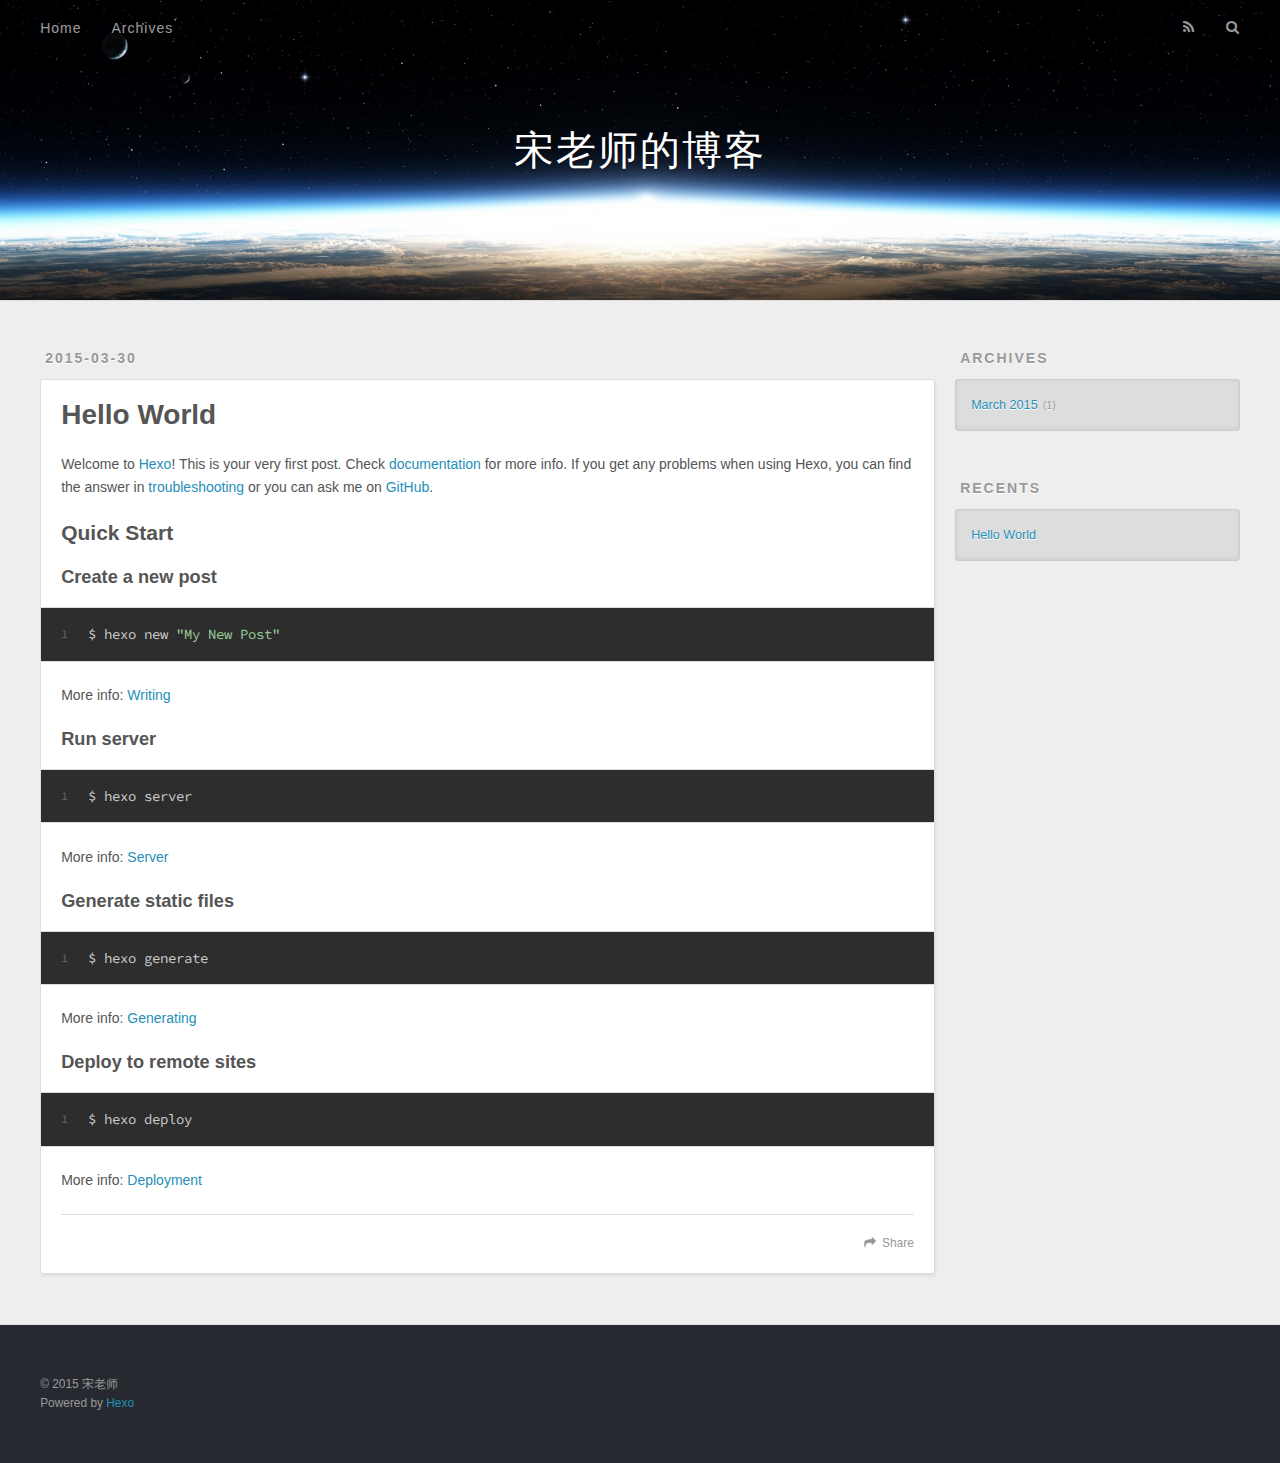
<file: index.html>
<!DOCTYPE html>
<html>
<head>
  <meta charset="utf-8">
  
  <title>宋老师的博客</title>
  <meta name="viewport" content="width=device-width, initial-scale=1, maximum-scale=1">
  <meta name="description">
<meta property="og:type" content="website">
<meta property="og:title" content="宋老师的博客">
<meta property="og:url" content="http://blog.shangtech.net/index.html">
<meta property="og:site_name" content="宋老师的博客">
<meta property="og:description">
<meta name="twitter:card" content="summary">
<meta name="twitter:title" content="宋老师的博客">
<meta name="twitter:description">
  
    <link rel="alternative" href="/atom.xml" title="宋老师的博客" type="application/atom+xml">
  
  
    <link rel="icon" href="/favicon.png">
  
  <link href="//fonts.googleapis.com/css?family=Source+Code+Pro" rel="stylesheet" type="text/css">
  <link rel="stylesheet" href="/css/style.css" type="text/css">
  

</head>
<body>
  <div id="container">
    <div id="wrap">
      <header id="header">
  <div id="banner"></div>
  <div id="header-outer" class="outer">
    <div id="header-title" class="inner">
      <h1 id="logo-wrap">
        <a href="/" id="logo">宋老师的博客</a>
      </h1>
      
    </div>
    <div id="header-inner" class="inner">
      <nav id="main-nav">
        <a id="main-nav-toggle" class="nav-icon"></a>
        
          <a class="main-nav-link" href="/">Home</a>
        
          <a class="main-nav-link" href="/archives">Archives</a>
        
      </nav>
      <nav id="sub-nav">
        
          <a id="nav-rss-link" class="nav-icon" href="/atom.xml" title="RSS Feed"></a>
        
        <a id="nav-search-btn" class="nav-icon" title="Search"></a>
      </nav>
      <div id="search-form-wrap">
        <form action="//google.com/search" method="get" accept-charset="UTF-8" class="search-form"><input type="search" name="q" results="0" class="search-form-input" placeholder="Search"><button type="submit" class="search-form-submit">&#xF002;</button><input type="hidden" name="q" value="site:http://blog.shangtech.net"></form>
      </div>
    </div>
  </div>
</header>
      <div class="outer">
        <section id="main">
  
    <article id="post-hello-world" class="article article-type-post" itemscope itemprop="blogPost">
  <div class="article-meta">
    <a href="/2015/03/30/hello-world/" class="article-date">
  <time datetime="2015-03-30T13:08:47.261Z" itemprop="datePublished">2015-03-30</time>
</a>
    
  </div>
  <div class="article-inner">
    
    
      <header class="article-header">
        
  
    <h1 itemprop="name">
      <a class="article-title" href="/2015/03/30/hello-world/">Hello World</a>
    </h1>
  

      </header>
    
    <div class="article-entry" itemprop="articleBody">
      
        <p>Welcome to <a href="http://hexo.io/" target="_blank" rel="external">Hexo</a>! This is your very first post. Check <a href="http://hexo.io/docs/" target="_blank" rel="external">documentation</a> for more info. If you get any problems when using Hexo, you can find the answer in <a href="http://hexo.io/docs/troubleshooting.html" target="_blank" rel="external">troubleshooting</a> or you can ask me on <a href="https://github.com/hexojs/hexo/issues" target="_blank" rel="external">GitHub</a>.</p>
<h2 id="Quick_Start">Quick Start</h2><h3 id="Create_a_new_post">Create a new post</h3><figure class="highlight bash"><table><tr><td class="gutter"><pre><span class="line">1</span><br></pre></td><td class="code"><pre><span class="line">$ hexo new <span class="string">"My New Post"</span></span><br></pre></td></tr></table></figure>
<p>More info: <a href="http://hexo.io/docs/writing.html" target="_blank" rel="external">Writing</a></p>
<h3 id="Run_server">Run server</h3><figure class="highlight bash"><table><tr><td class="gutter"><pre><span class="line">1</span><br></pre></td><td class="code"><pre><span class="line">$ hexo server</span><br></pre></td></tr></table></figure>
<p>More info: <a href="http://hexo.io/docs/server.html" target="_blank" rel="external">Server</a></p>
<h3 id="Generate_static_files">Generate static files</h3><figure class="highlight bash"><table><tr><td class="gutter"><pre><span class="line">1</span><br></pre></td><td class="code"><pre><span class="line">$ hexo generate</span><br></pre></td></tr></table></figure>
<p>More info: <a href="http://hexo.io/docs/generating.html" target="_blank" rel="external">Generating</a></p>
<h3 id="Deploy_to_remote_sites">Deploy to remote sites</h3><figure class="highlight bash"><table><tr><td class="gutter"><pre><span class="line">1</span><br></pre></td><td class="code"><pre><span class="line">$ hexo deploy</span><br></pre></td></tr></table></figure>
<p>More info: <a href="http://hexo.io/docs/deployment.html" target="_blank" rel="external">Deployment</a></p>

      
    </div>
    <footer class="article-footer">
      <a data-url="http://blog.shangtech.net/2015/03/30/hello-world/" data-id="ci7vy7zzo0000ckwni5xo7jeg" class="article-share-link">Share</a>
      
      
    </footer>
  </div>
  
</article>


  
  
</section>
        
          <aside id="sidebar">
  
    
  
    
  
    
  
    
  <div class="widget-wrap">
    <h3 class="widget-title">Archives</h3>
    <div class="widget">
      <ul class="archive-list"><li class="archive-list-item"><a class="archive-list-link" href="/archives/2015/03/">March 2015</a><span class="archive-list-count">1</span></li></ul>
    </div>
  </div>

  
    
  <div class="widget-wrap">
    <h3 class="widget-title">Recents</h3>
    <div class="widget">
      <ul>
        
          <li>
            <a href="/2015/03/30/hello-world/">Hello World</a>
          </li>
        
      </ul>
    </div>
  </div>

  
</aside>
        
      </div>
      <footer id="footer">
  
  <div class="outer">
    <div id="footer-info" class="inner">
      &copy; 2015 宋老师<br>
      Powered by <a href="http://hexo.io/" target="_blank">Hexo</a>
    </div>
  </div>
</footer>
    </div>
    <nav id="mobile-nav">
  
    <a href="/" class="mobile-nav-link">Home</a>
  
    <a href="/archives" class="mobile-nav-link">Archives</a>
  
</nav>
    

<script src="//ajax.googleapis.com/ajax/libs/jquery/2.0.3/jquery.min.js"></script>


  <link rel="stylesheet" href="/fancybox/jquery.fancybox.css" type="text/css">
  <script src="/fancybox/jquery.fancybox.pack.js" type="text/javascript"></script>


<script src="/js/script.js" type="text/javascript"></script>

  </div>
</body>
</html>
</file>
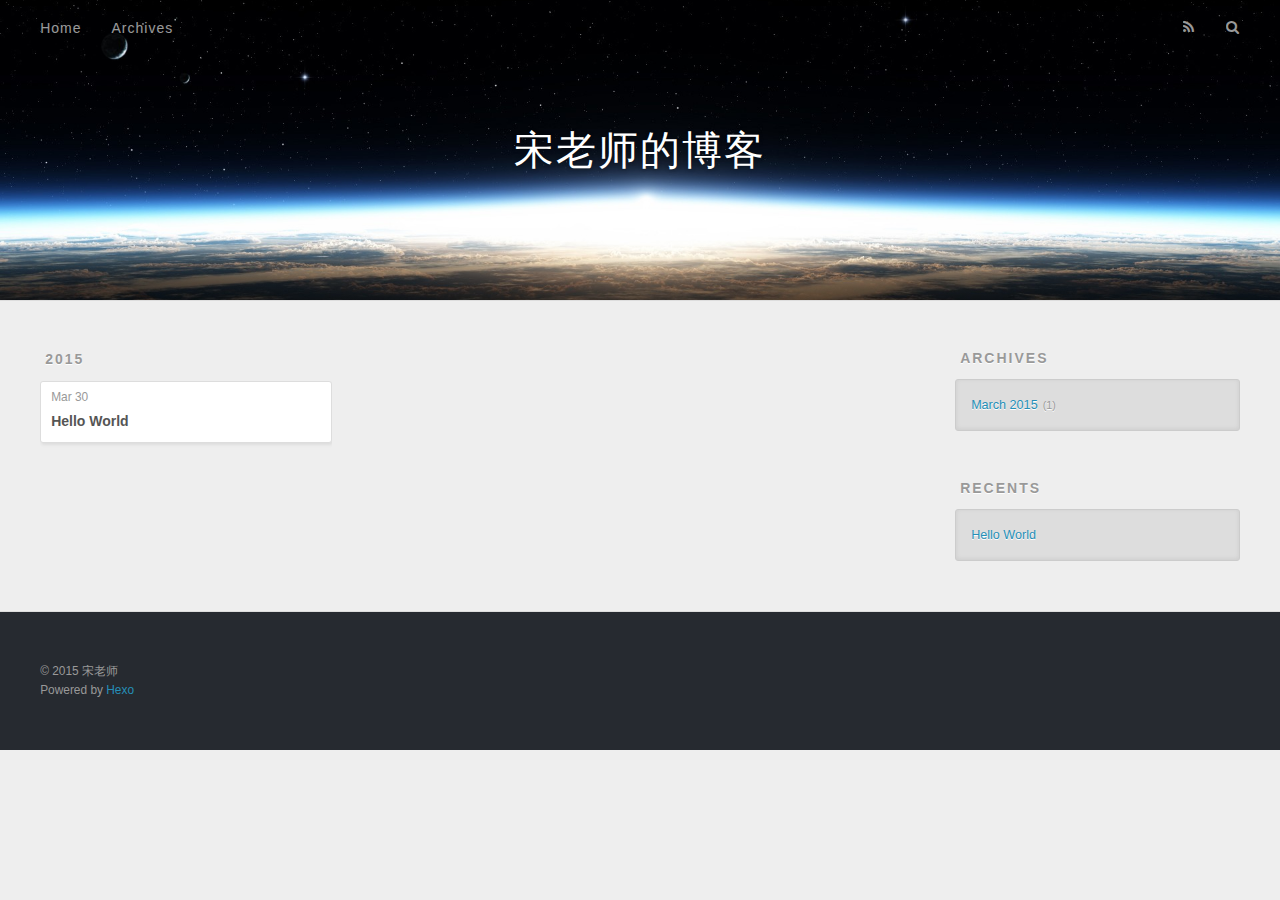
<file: archives/index.html>
<!DOCTYPE html>
<html>
<head>
  <meta charset="utf-8">
  
  <title>宋老师的博客</title>
  <meta name="viewport" content="width=device-width, initial-scale=1, maximum-scale=1">
  <meta name="description">
<meta property="og:type" content="website">
<meta property="og:title" content="宋老师的博客">
<meta property="og:url" content="http://blog.shangtech.net/archives/index.html">
<meta property="og:site_name" content="宋老师的博客">
<meta property="og:description">
<meta name="twitter:card" content="summary">
<meta name="twitter:title" content="宋老师的博客">
<meta name="twitter:description">
  
    <link rel="alternative" href="/atom.xml" title="宋老师的博客" type="application/atom+xml">
  
  
    <link rel="icon" href="/favicon.png">
  
  <link href="//fonts.googleapis.com/css?family=Source+Code+Pro" rel="stylesheet" type="text/css">
  <link rel="stylesheet" href="/css/style.css" type="text/css">
  

</head>
<body>
  <div id="container">
    <div id="wrap">
      <header id="header">
  <div id="banner"></div>
  <div id="header-outer" class="outer">
    <div id="header-title" class="inner">
      <h1 id="logo-wrap">
        <a href="/" id="logo">宋老师的博客</a>
      </h1>
      
    </div>
    <div id="header-inner" class="inner">
      <nav id="main-nav">
        <a id="main-nav-toggle" class="nav-icon"></a>
        
          <a class="main-nav-link" href="/">Home</a>
        
          <a class="main-nav-link" href="/archives">Archives</a>
        
      </nav>
      <nav id="sub-nav">
        
          <a id="nav-rss-link" class="nav-icon" href="/atom.xml" title="RSS Feed"></a>
        
        <a id="nav-search-btn" class="nav-icon" title="Search"></a>
      </nav>
      <div id="search-form-wrap">
        <form action="//google.com/search" method="get" accept-charset="UTF-8" class="search-form"><input type="search" name="q" results="0" class="search-form-input" placeholder="Search"><button type="submit" class="search-form-submit">&#xF002;</button><input type="hidden" name="q" value="site:http://blog.shangtech.net"></form>
      </div>
    </div>
  </div>
</header>
      <div class="outer">
        <section id="main">
  
  
    
    
      
      
      <section class="archives-wrap">
        <div class="archive-year-wrap">
          <a href="/archives/2015" class="archive-year">2015</a>
        </div>
        <div class="archives">
    
    <article class="archive-article archive-type-post">
  <div class="archive-article-inner">
    <header class="archive-article-header">
      <a href="/2015/03/30/hello-world/" class="archive-article-date">
  <time datetime="2015-03-30T13:08:47.261Z" itemprop="datePublished">Mar 30</time>
</a>
      
  
    <h1 itemprop="name">
      <a class="archive-article-title" href="/2015/03/30/hello-world/">Hello World</a>
    </h1>
  

    </header>
  </div>
</article>
  
  
    </div></section>
  
</section>
        
          <aside id="sidebar">
  
    
  
    
  
    
  
    
  <div class="widget-wrap">
    <h3 class="widget-title">Archives</h3>
    <div class="widget">
      <ul class="archive-list"><li class="archive-list-item"><a class="archive-list-link" href="/archives/2015/03/">March 2015</a><span class="archive-list-count">1</span></li></ul>
    </div>
  </div>

  
    
  <div class="widget-wrap">
    <h3 class="widget-title">Recents</h3>
    <div class="widget">
      <ul>
        
          <li>
            <a href="/2015/03/30/hello-world/">Hello World</a>
          </li>
        
      </ul>
    </div>
  </div>

  
</aside>
        
      </div>
      <footer id="footer">
  
  <div class="outer">
    <div id="footer-info" class="inner">
      &copy; 2015 宋老师<br>
      Powered by <a href="http://hexo.io/" target="_blank">Hexo</a>
    </div>
  </div>
</footer>
    </div>
    <nav id="mobile-nav">
  
    <a href="/" class="mobile-nav-link">Home</a>
  
    <a href="/archives" class="mobile-nav-link">Archives</a>
  
</nav>
    

<script src="//ajax.googleapis.com/ajax/libs/jquery/2.0.3/jquery.min.js"></script>


  <link rel="stylesheet" href="/fancybox/jquery.fancybox.css" type="text/css">
  <script src="/fancybox/jquery.fancybox.pack.js" type="text/javascript"></script>


<script src="/js/script.js" type="text/javascript"></script>

  </div>
</body>
</html>
</file>
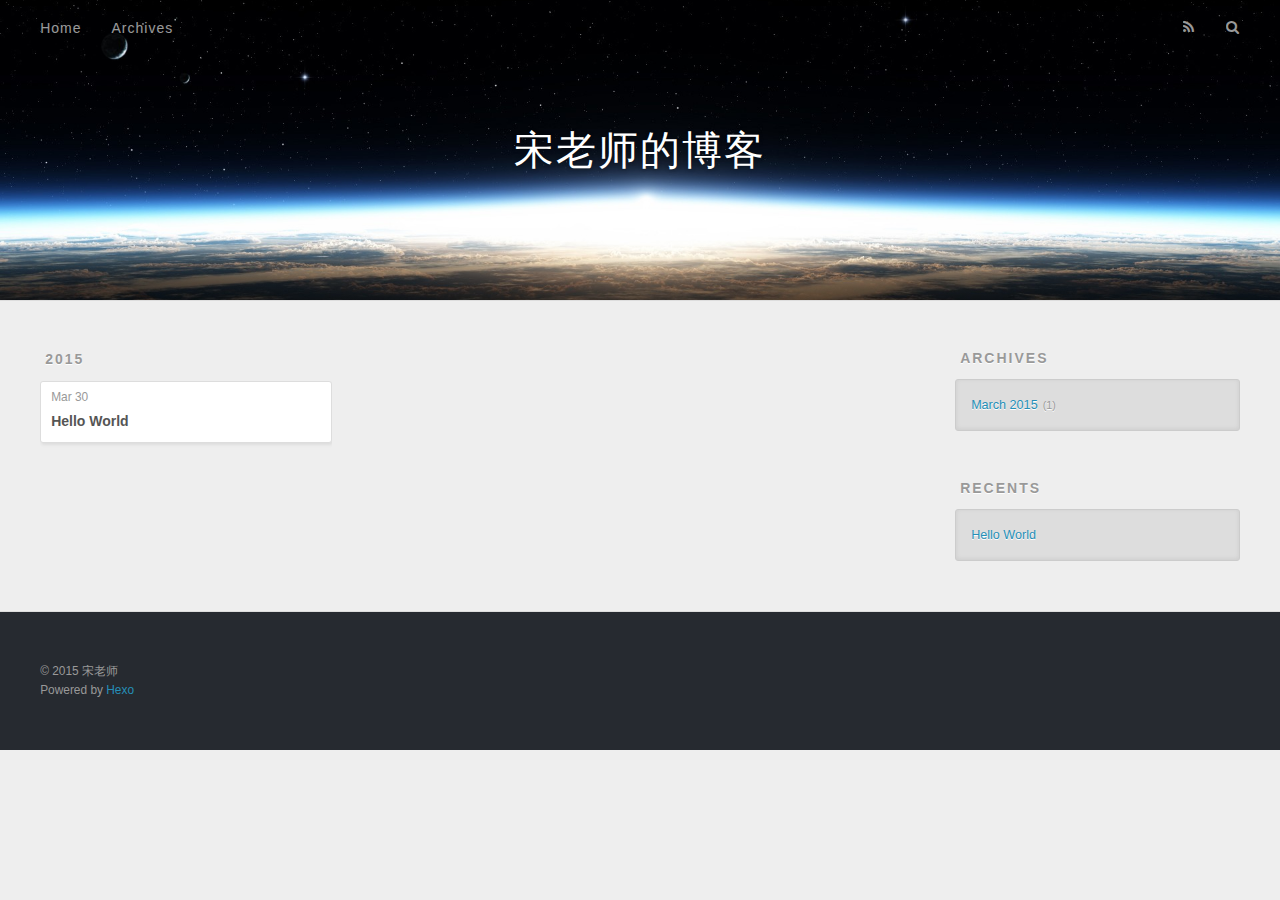
<file: archives/2015/index.html>
<!DOCTYPE html>
<html>
<head>
  <meta charset="utf-8">
  
  <title>宋老师的博客</title>
  <meta name="viewport" content="width=device-width, initial-scale=1, maximum-scale=1">
  <meta name="description">
<meta property="og:type" content="website">
<meta property="og:title" content="宋老师的博客">
<meta property="og:url" content="http://blog.shangtech.net/archives/2015/index.html">
<meta property="og:site_name" content="宋老师的博客">
<meta property="og:description">
<meta name="twitter:card" content="summary">
<meta name="twitter:title" content="宋老师的博客">
<meta name="twitter:description">
  
    <link rel="alternative" href="/atom.xml" title="宋老师的博客" type="application/atom+xml">
  
  
    <link rel="icon" href="/favicon.png">
  
  <link href="//fonts.googleapis.com/css?family=Source+Code+Pro" rel="stylesheet" type="text/css">
  <link rel="stylesheet" href="/css/style.css" type="text/css">
  

</head>
<body>
  <div id="container">
    <div id="wrap">
      <header id="header">
  <div id="banner"></div>
  <div id="header-outer" class="outer">
    <div id="header-title" class="inner">
      <h1 id="logo-wrap">
        <a href="/" id="logo">宋老师的博客</a>
      </h1>
      
    </div>
    <div id="header-inner" class="inner">
      <nav id="main-nav">
        <a id="main-nav-toggle" class="nav-icon"></a>
        
          <a class="main-nav-link" href="/">Home</a>
        
          <a class="main-nav-link" href="/archives">Archives</a>
        
      </nav>
      <nav id="sub-nav">
        
          <a id="nav-rss-link" class="nav-icon" href="/atom.xml" title="RSS Feed"></a>
        
        <a id="nav-search-btn" class="nav-icon" title="Search"></a>
      </nav>
      <div id="search-form-wrap">
        <form action="//google.com/search" method="get" accept-charset="UTF-8" class="search-form"><input type="search" name="q" results="0" class="search-form-input" placeholder="Search"><button type="submit" class="search-form-submit">&#xF002;</button><input type="hidden" name="q" value="site:http://blog.shangtech.net"></form>
      </div>
    </div>
  </div>
</header>
      <div class="outer">
        <section id="main">
  
  
    
    
      
      
      <section class="archives-wrap">
        <div class="archive-year-wrap">
          <a href="/archives/2015" class="archive-year">2015</a>
        </div>
        <div class="archives">
    
    <article class="archive-article archive-type-post">
  <div class="archive-article-inner">
    <header class="archive-article-header">
      <a href="/2015/03/30/hello-world/" class="archive-article-date">
  <time datetime="2015-03-30T13:08:47.261Z" itemprop="datePublished">Mar 30</time>
</a>
      
  
    <h1 itemprop="name">
      <a class="archive-article-title" href="/2015/03/30/hello-world/">Hello World</a>
    </h1>
  

    </header>
  </div>
</article>
  
  
    </div></section>
  
</section>
        
          <aside id="sidebar">
  
    
  
    
  
    
  
    
  <div class="widget-wrap">
    <h3 class="widget-title">Archives</h3>
    <div class="widget">
      <ul class="archive-list"><li class="archive-list-item"><a class="archive-list-link" href="/archives/2015/03/">March 2015</a><span class="archive-list-count">1</span></li></ul>
    </div>
  </div>

  
    
  <div class="widget-wrap">
    <h3 class="widget-title">Recents</h3>
    <div class="widget">
      <ul>
        
          <li>
            <a href="/2015/03/30/hello-world/">Hello World</a>
          </li>
        
      </ul>
    </div>
  </div>

  
</aside>
        
      </div>
      <footer id="footer">
  
  <div class="outer">
    <div id="footer-info" class="inner">
      &copy; 2015 宋老师<br>
      Powered by <a href="http://hexo.io/" target="_blank">Hexo</a>
    </div>
  </div>
</footer>
    </div>
    <nav id="mobile-nav">
  
    <a href="/" class="mobile-nav-link">Home</a>
  
    <a href="/archives" class="mobile-nav-link">Archives</a>
  
</nav>
    

<script src="//ajax.googleapis.com/ajax/libs/jquery/2.0.3/jquery.min.js"></script>


  <link rel="stylesheet" href="/fancybox/jquery.fancybox.css" type="text/css">
  <script src="/fancybox/jquery.fancybox.pack.js" type="text/javascript"></script>


<script src="/js/script.js" type="text/javascript"></script>

  </div>
</body>
</html>
</file>
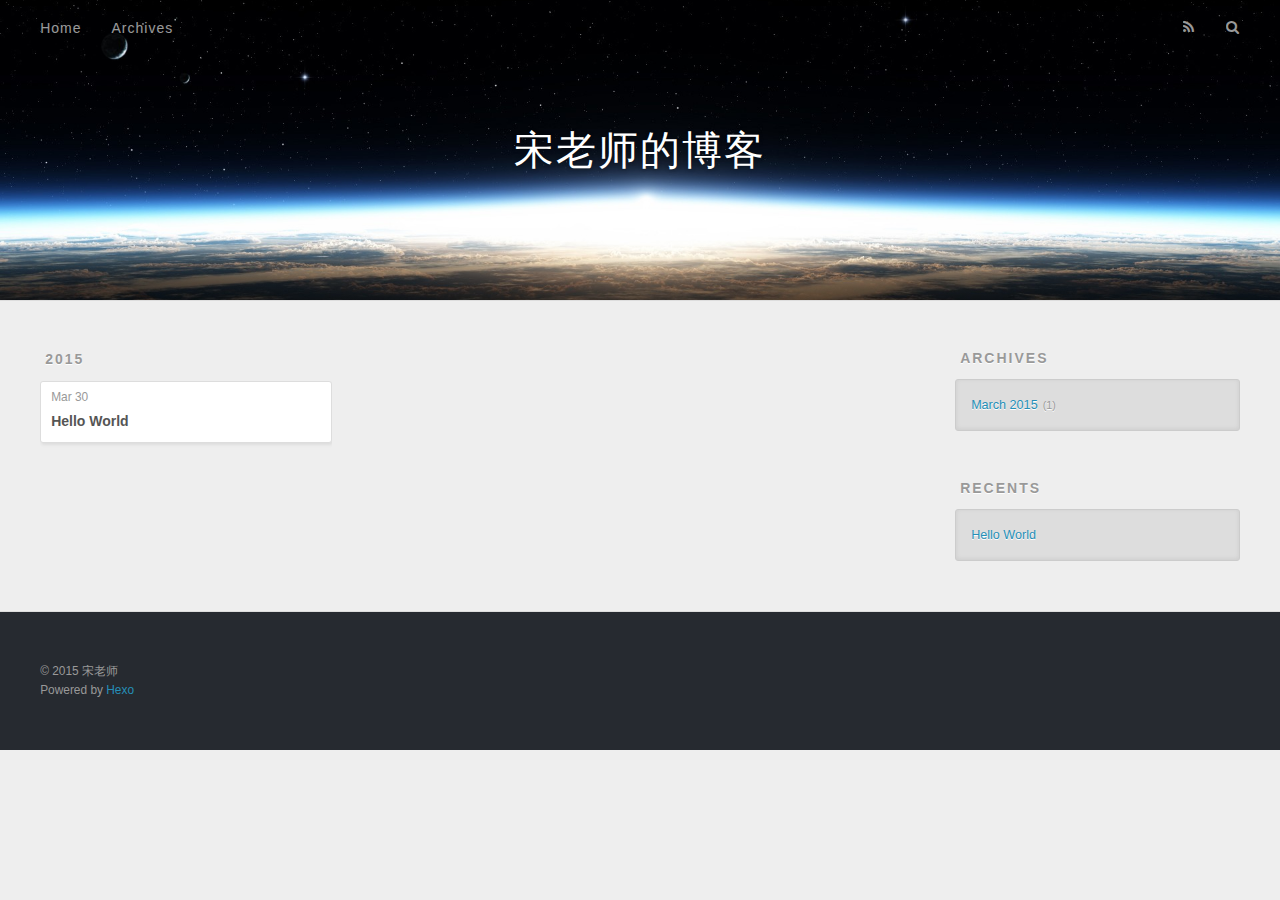
<file: archives/2015/03/index.html>
<!DOCTYPE html>
<html>
<head>
  <meta charset="utf-8">
  
  <title>宋老师的博客</title>
  <meta name="viewport" content="width=device-width, initial-scale=1, maximum-scale=1">
  <meta name="description">
<meta property="og:type" content="website">
<meta property="og:title" content="宋老师的博客">
<meta property="og:url" content="http://blog.shangtech.net/archives/2015/03/index.html">
<meta property="og:site_name" content="宋老师的博客">
<meta property="og:description">
<meta name="twitter:card" content="summary">
<meta name="twitter:title" content="宋老师的博客">
<meta name="twitter:description">
  
    <link rel="alternative" href="/atom.xml" title="宋老师的博客" type="application/atom+xml">
  
  
    <link rel="icon" href="/favicon.png">
  
  <link href="//fonts.googleapis.com/css?family=Source+Code+Pro" rel="stylesheet" type="text/css">
  <link rel="stylesheet" href="/css/style.css" type="text/css">
  

</head>
<body>
  <div id="container">
    <div id="wrap">
      <header id="header">
  <div id="banner"></div>
  <div id="header-outer" class="outer">
    <div id="header-title" class="inner">
      <h1 id="logo-wrap">
        <a href="/" id="logo">宋老师的博客</a>
      </h1>
      
    </div>
    <div id="header-inner" class="inner">
      <nav id="main-nav">
        <a id="main-nav-toggle" class="nav-icon"></a>
        
          <a class="main-nav-link" href="/">Home</a>
        
          <a class="main-nav-link" href="/archives">Archives</a>
        
      </nav>
      <nav id="sub-nav">
        
          <a id="nav-rss-link" class="nav-icon" href="/atom.xml" title="RSS Feed"></a>
        
        <a id="nav-search-btn" class="nav-icon" title="Search"></a>
      </nav>
      <div id="search-form-wrap">
        <form action="//google.com/search" method="get" accept-charset="UTF-8" class="search-form"><input type="search" name="q" results="0" class="search-form-input" placeholder="Search"><button type="submit" class="search-form-submit">&#xF002;</button><input type="hidden" name="q" value="site:http://blog.shangtech.net"></form>
      </div>
    </div>
  </div>
</header>
      <div class="outer">
        <section id="main">
  
  
    
    
      
      
      <section class="archives-wrap">
        <div class="archive-year-wrap">
          <a href="/archives/2015" class="archive-year">2015</a>
        </div>
        <div class="archives">
    
    <article class="archive-article archive-type-post">
  <div class="archive-article-inner">
    <header class="archive-article-header">
      <a href="/2015/03/30/hello-world/" class="archive-article-date">
  <time datetime="2015-03-30T13:08:47.261Z" itemprop="datePublished">Mar 30</time>
</a>
      
  
    <h1 itemprop="name">
      <a class="archive-article-title" href="/2015/03/30/hello-world/">Hello World</a>
    </h1>
  

    </header>
  </div>
</article>
  
  
    </div></section>
  
</section>
        
          <aside id="sidebar">
  
    
  
    
  
    
  
    
  <div class="widget-wrap">
    <h3 class="widget-title">Archives</h3>
    <div class="widget">
      <ul class="archive-list"><li class="archive-list-item"><a class="archive-list-link" href="/archives/2015/03/">March 2015</a><span class="archive-list-count">1</span></li></ul>
    </div>
  </div>

  
    
  <div class="widget-wrap">
    <h3 class="widget-title">Recents</h3>
    <div class="widget">
      <ul>
        
          <li>
            <a href="/2015/03/30/hello-world/">Hello World</a>
          </li>
        
      </ul>
    </div>
  </div>

  
</aside>
        
      </div>
      <footer id="footer">
  
  <div class="outer">
    <div id="footer-info" class="inner">
      &copy; 2015 宋老师<br>
      Powered by <a href="http://hexo.io/" target="_blank">Hexo</a>
    </div>
  </div>
</footer>
    </div>
    <nav id="mobile-nav">
  
    <a href="/" class="mobile-nav-link">Home</a>
  
    <a href="/archives" class="mobile-nav-link">Archives</a>
  
</nav>
    

<script src="//ajax.googleapis.com/ajax/libs/jquery/2.0.3/jquery.min.js"></script>


  <link rel="stylesheet" href="/fancybox/jquery.fancybox.css" type="text/css">
  <script src="/fancybox/jquery.fancybox.pack.js" type="text/javascript"></script>


<script src="/js/script.js" type="text/javascript"></script>

  </div>
</body>
</html>
</file>
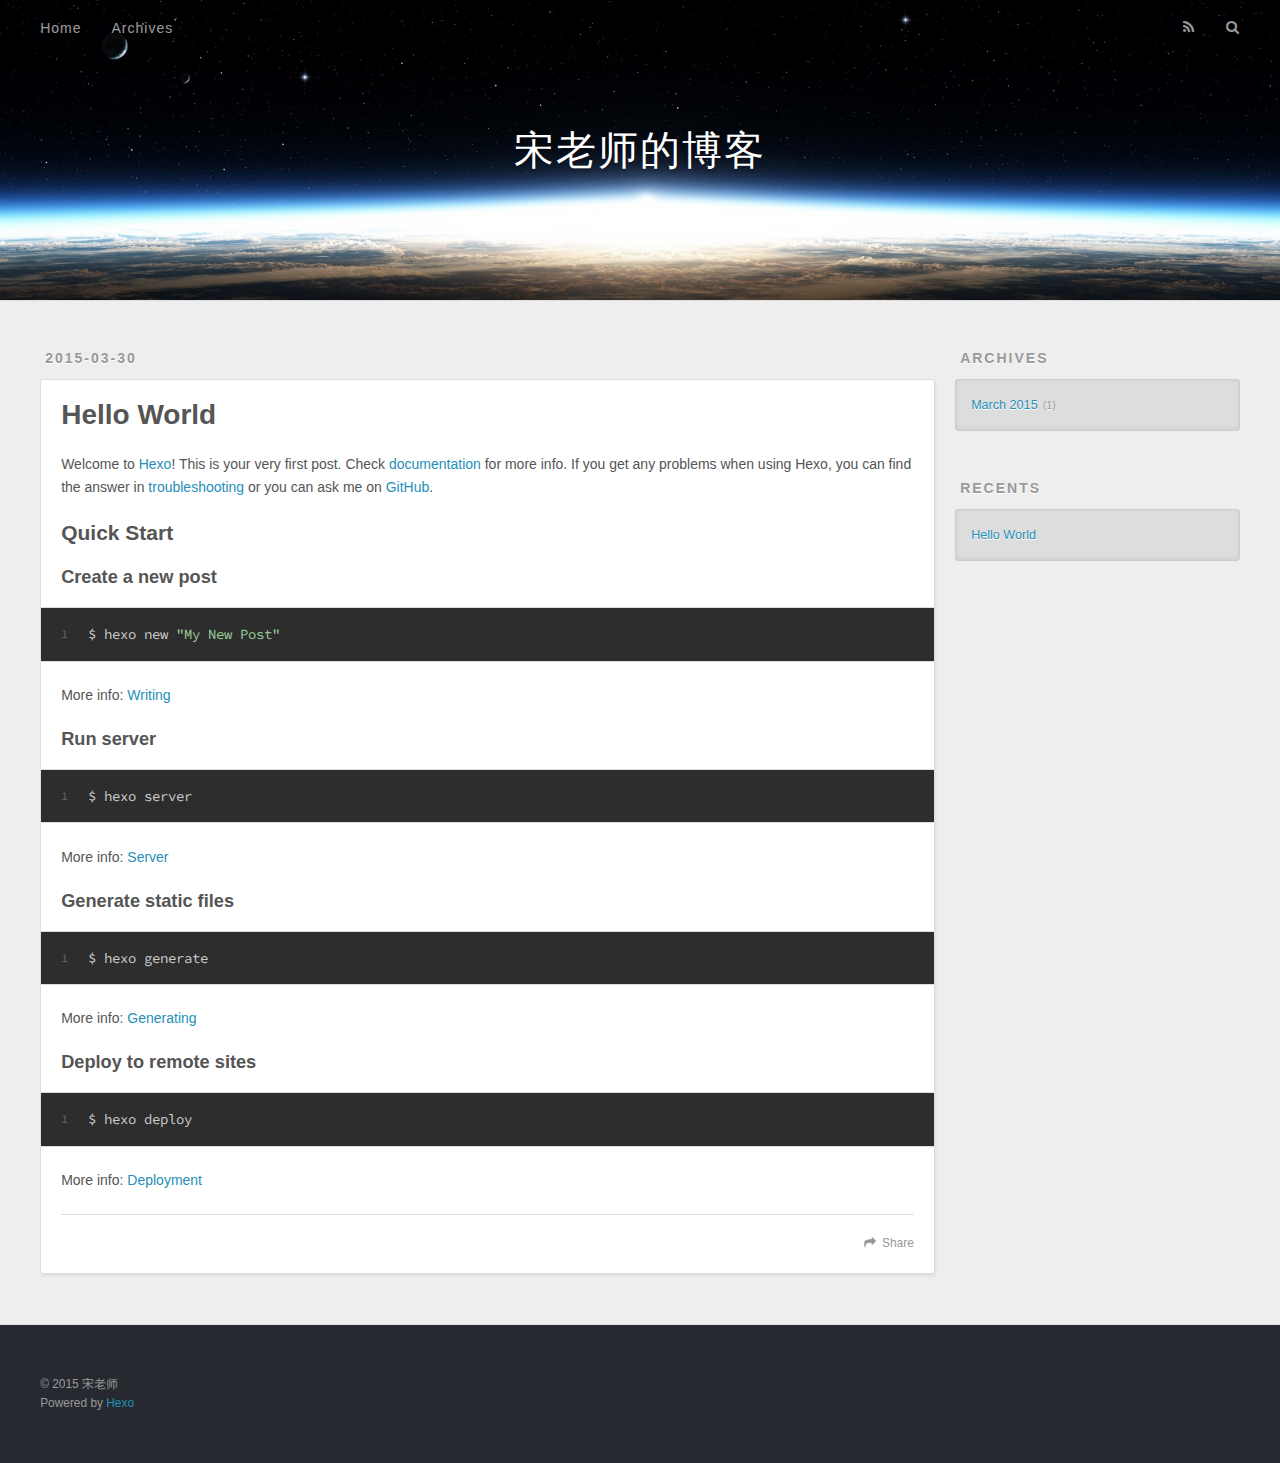
<file: 2015/03/30/hello-world/index.html>
<!DOCTYPE html>
<html>
<head>
  <meta charset="utf-8">
  
  <title>Hello World | 宋老师的博客</title>
  <meta name="viewport" content="width=device-width, initial-scale=1, maximum-scale=1">
  <meta name="description" content="Welcome to Hexo! This is your very first post. Check documentation for more info. If you get any problems when using Hexo, you can find the answer in troubleshooting or you can ask me on GitHub.
Quick">
<meta property="og:type" content="article">
<meta property="og:title" content="Hello World">
<meta property="og:url" content="http://blog.shangtech.net/2015/03/30/hello-world/index.html">
<meta property="og:site_name" content="宋老师的博客">
<meta property="og:description" content="Welcome to Hexo! This is your very first post. Check documentation for more info. If you get any problems when using Hexo, you can find the answer in troubleshooting or you can ask me on GitHub.
Quick">
<meta name="twitter:card" content="summary">
<meta name="twitter:title" content="Hello World">
<meta name="twitter:description" content="Welcome to Hexo! This is your very first post. Check documentation for more info. If you get any problems when using Hexo, you can find the answer in troubleshooting or you can ask me on GitHub.
Quick">
  
    <link rel="alternative" href="/atom.xml" title="宋老师的博客" type="application/atom+xml">
  
  
    <link rel="icon" href="/favicon.png">
  
  <link href="//fonts.googleapis.com/css?family=Source+Code+Pro" rel="stylesheet" type="text/css">
  <link rel="stylesheet" href="/css/style.css" type="text/css">
  

</head>
<body>
  <div id="container">
    <div id="wrap">
      <header id="header">
  <div id="banner"></div>
  <div id="header-outer" class="outer">
    <div id="header-title" class="inner">
      <h1 id="logo-wrap">
        <a href="/" id="logo">宋老师的博客</a>
      </h1>
      
    </div>
    <div id="header-inner" class="inner">
      <nav id="main-nav">
        <a id="main-nav-toggle" class="nav-icon"></a>
        
          <a class="main-nav-link" href="/">Home</a>
        
          <a class="main-nav-link" href="/archives">Archives</a>
        
      </nav>
      <nav id="sub-nav">
        
          <a id="nav-rss-link" class="nav-icon" href="/atom.xml" title="RSS Feed"></a>
        
        <a id="nav-search-btn" class="nav-icon" title="Search"></a>
      </nav>
      <div id="search-form-wrap">
        <form action="//google.com/search" method="get" accept-charset="UTF-8" class="search-form"><input type="search" name="q" results="0" class="search-form-input" placeholder="Search"><button type="submit" class="search-form-submit">&#xF002;</button><input type="hidden" name="q" value="site:http://blog.shangtech.net"></form>
      </div>
    </div>
  </div>
</header>
      <div class="outer">
        <section id="main"><article id="post-hello-world" class="article article-type-post" itemscope itemprop="blogPost">
  <div class="article-meta">
    <a href="/2015/03/30/hello-world/" class="article-date">
  <time datetime="2015-03-30T13:08:47.261Z" itemprop="datePublished">2015-03-30</time>
</a>
    
  </div>
  <div class="article-inner">
    
    
      <header class="article-header">
        
  
    <h1 class="article-title" itemprop="name">
      Hello World
    </h1>
  

      </header>
    
    <div class="article-entry" itemprop="articleBody">
      
        <p>Welcome to <a href="http://hexo.io/" target="_blank" rel="external">Hexo</a>! This is your very first post. Check <a href="http://hexo.io/docs/" target="_blank" rel="external">documentation</a> for more info. If you get any problems when using Hexo, you can find the answer in <a href="http://hexo.io/docs/troubleshooting.html" target="_blank" rel="external">troubleshooting</a> or you can ask me on <a href="https://github.com/hexojs/hexo/issues" target="_blank" rel="external">GitHub</a>.</p>
<h2 id="Quick_Start">Quick Start</h2><h3 id="Create_a_new_post">Create a new post</h3><figure class="highlight bash"><table><tr><td class="gutter"><pre><span class="line">1</span><br></pre></td><td class="code"><pre><span class="line">$ hexo new <span class="string">"My New Post"</span></span><br></pre></td></tr></table></figure>
<p>More info: <a href="http://hexo.io/docs/writing.html" target="_blank" rel="external">Writing</a></p>
<h3 id="Run_server">Run server</h3><figure class="highlight bash"><table><tr><td class="gutter"><pre><span class="line">1</span><br></pre></td><td class="code"><pre><span class="line">$ hexo server</span><br></pre></td></tr></table></figure>
<p>More info: <a href="http://hexo.io/docs/server.html" target="_blank" rel="external">Server</a></p>
<h3 id="Generate_static_files">Generate static files</h3><figure class="highlight bash"><table><tr><td class="gutter"><pre><span class="line">1</span><br></pre></td><td class="code"><pre><span class="line">$ hexo generate</span><br></pre></td></tr></table></figure>
<p>More info: <a href="http://hexo.io/docs/generating.html" target="_blank" rel="external">Generating</a></p>
<h3 id="Deploy_to_remote_sites">Deploy to remote sites</h3><figure class="highlight bash"><table><tr><td class="gutter"><pre><span class="line">1</span><br></pre></td><td class="code"><pre><span class="line">$ hexo deploy</span><br></pre></td></tr></table></figure>
<p>More info: <a href="http://hexo.io/docs/deployment.html" target="_blank" rel="external">Deployment</a></p>

      
    </div>
    <footer class="article-footer">
      <a data-url="http://blog.shangtech.net/2015/03/30/hello-world/" data-id="ci7vy7zzo0000ckwni5xo7jeg" class="article-share-link">Share</a>
      
      
    </footer>
  </div>
  
    
  
</article>

</section>
        
          <aside id="sidebar">
  
    
  
    
  
    
  
    
  <div class="widget-wrap">
    <h3 class="widget-title">Archives</h3>
    <div class="widget">
      <ul class="archive-list"><li class="archive-list-item"><a class="archive-list-link" href="/archives/2015/03/">March 2015</a><span class="archive-list-count">1</span></li></ul>
    </div>
  </div>

  
    
  <div class="widget-wrap">
    <h3 class="widget-title">Recents</h3>
    <div class="widget">
      <ul>
        
          <li>
            <a href="/2015/03/30/hello-world/">Hello World</a>
          </li>
        
      </ul>
    </div>
  </div>

  
</aside>
        
      </div>
      <footer id="footer">
  
  <div class="outer">
    <div id="footer-info" class="inner">
      &copy; 2015 宋老师<br>
      Powered by <a href="http://hexo.io/" target="_blank">Hexo</a>
    </div>
  </div>
</footer>
    </div>
    <nav id="mobile-nav">
  
    <a href="/" class="mobile-nav-link">Home</a>
  
    <a href="/archives" class="mobile-nav-link">Archives</a>
  
</nav>
    

<script src="//ajax.googleapis.com/ajax/libs/jquery/2.0.3/jquery.min.js"></script>


  <link rel="stylesheet" href="/fancybox/jquery.fancybox.css" type="text/css">
  <script src="/fancybox/jquery.fancybox.pack.js" type="text/javascript"></script>


<script src="/js/script.js" type="text/javascript"></script>

  </div>
</body>
</html>
</file>
<file: css/style.css>
body {
  width: 100%;
}
body:before,
body:after {
  content: "";
  display: table;
}
body:after {
  clear: both;
}
html,
body,
div,
span,
applet,
object,
iframe,
h1,
h2,
h3,
h4,
h5,
h6,
p,
blockquote,
pre,
a,
abbr,
acronym,
address,
big,
cite,
code,
del,
dfn,
em,
img,
ins,
kbd,
q,
s,
samp,
small,
strike,
strong,
sub,
sup,
tt,
var,
dl,
dt,
dd,
ol,
ul,
li,
fieldset,
form,
label,
legend,
table,
caption,
tbody,
tfoot,
thead,
tr,
th,
td {
  margin: 0;
  padding: 0;
  border: 0;
  outline: 0;
  font-weight: inherit;
  font-style: inherit;
  font-family: inherit;
  font-size: 100%;
  vertical-align: baseline;
}
body {
  line-height: 1;
  color: #000;
  background: #fff;
}
ol,
ul {
  list-style: none;
}
table {
  border-collapse: separate;
  border-spacing: 0;
  vertical-align: middle;
}
caption,
th,
td {
  text-align: left;
  font-weight: normal;
  vertical-align: middle;
}
a img {
  border: none;
}
input,
button {
  margin: 0;
  padding: 0;
}
input::-moz-focus-inner,
button::-moz-focus-inner {
  border: 0;
  padding: 0;
}
@font-face {
  font-family: FontAwesome;
  font-style: normal;
  font-weight: normal;
  src: url("fonts/fontawesome-webfont.eot?v=#4.0.3");
  src: url("fonts/fontawesome-webfont.eot?#iefix&v=#4.0.3") format("embedded-opentype"), url("fonts/fontawesome-webfont.woff?v=#4.0.3") format("woff"), url("fonts/fontawesome-webfont.ttf?v=#4.0.3") format("truetype"), url("fonts/fontawesome-webfont.svg#fontawesomeregular?v=#4.0.3") format("svg");
}
html,
body,
#container {
  height: 100%;
}
body {
  background: #eee;
  font: 14px "Helvetica Neue", Helvetica, Arial, sans-serif;
  -webkit-text-size-adjust: 100%;
}
.outer {
  max-width: 1220px;
  margin: 0 auto;
  padding: 0 20px;
}
.outer:before,
.outer:after {
  content: "";
  display: table;
}
.outer:after {
  clear: both;
}
.inner {
  display: inline;
  float: left;
  width: 98.3333333333333%;
  margin: 0 0.8333333333333%;
}
.left,
.alignleft {
  float: left;
}
.right,
.alignright {
  float: right;
}
.clear {
  clear: both;
}
#container {
  position: relative;
}
.mobile-nav-on {
  overflow: hidden;
}
#wrap {
  height: 100%;
  width: 100%;
  position: absolute;
  top: 0;
  left: 0;
  -webkit-transition: 0.2s ease-out;
  -moz-transition: 0.2s ease-out;
  -ms-transition: 0.2s ease-out;
  transition: 0.2s ease-out;
  z-index: 1;
  background: #eee;
}
.mobile-nav-on #wrap {
  left: 280px;
}
@media screen and (min-width: 768px) {
  #main {
    display: inline;
    float: left;
    width: 73.3333333333333%;
    margin: 0 0.8333333333333%;
  }
}
.article-date,
.article-category-link,
.archive-year,
.widget-title {
  text-decoration: none;
  text-transform: uppercase;
  letter-spacing: 2px;
  color: #999;
  margin-bottom: 1em;
  margin-left: 5px;
  line-height: 1em;
  text-shadow: 0 1px #fff;
  font-weight: bold;
}
.article-inner,
.archive-article-inner {
  background: #fff;
  -webkit-box-shadow: 1px 2px 3px #ddd;
  box-shadow: 1px 2px 3px #ddd;
  border: 1px solid #ddd;
  -webkit-border-radius: 3px;
  border-radius: 3px;
}
.article-entry h1,
.widget h1 {
  font-size: 2em;
}
.article-entry h2,
.widget h2 {
  font-size: 1.5em;
}
.article-entry h3,
.widget h3 {
  font-size: 1.3em;
}
.article-entry h4,
.widget h4 {
  font-size: 1.2em;
}
.article-entry h5,
.widget h5 {
  font-size: 1em;
}
.article-entry h6,
.widget h6 {
  font-size: 1em;
  color: #999;
}
.article-entry hr,
.widget hr {
  border: 1px dashed #ddd;
}
.article-entry strong,
.widget strong {
  font-weight: bold;
}
.article-entry em,
.widget em,
.article-entry cite,
.widget cite {
  font-style: italic;
}
.article-entry sup,
.widget sup,
.article-entry sub,
.widget sub {
  font-size: 0.75em;
  line-height: 0;
  position: relative;
  vertical-align: baseline;
}
.article-entry sup,
.widget sup {
  top: -0.5em;
}
.article-entry sub,
.widget sub {
  bottom: -0.2em;
}
.article-entry small,
.widget small {
  font-size: 0.85em;
}
.article-entry acronym,
.widget acronym,
.article-entry abbr,
.widget abbr {
  border-bottom: 1px dotted;
}
.article-entry ul,
.widget ul,
.article-entry ol,
.widget ol,
.article-entry dl,
.widget dl {
  margin: 0 20px;
  line-height: 1.6em;
}
.article-entry ul ul,
.widget ul ul,
.article-entry ol ul,
.widget ol ul,
.article-entry ul ol,
.widget ul ol,
.article-entry ol ol,
.widget ol ol {
  margin-top: 0;
  margin-bottom: 0;
}
.article-entry ul,
.widget ul {
  list-style: disc;
}
.article-entry ol,
.widget ol {
  list-style: decimal;
}
.article-entry dt,
.widget dt {
  font-weight: bold;
}
#header {
  height: 300px;
  position: relative;
  border-bottom: 1px solid #ddd;
}
#header:before,
#header:after {
  content: "";
  position: absolute;
  left: 0;
  right: 0;
  height: 40px;
}
#header:before {
  top: 0;
  background: -webkit-linear-gradient(rgba(0,0,0,0.2), transparent);
  background: -moz-linear-gradient(rgba(0,0,0,0.2), transparent);
  background: -ms-linear-gradient(rgba(0,0,0,0.2), transparent);
  background: linear-gradient(rgba(0,0,0,0.2), transparent);
}
#header:after {
  bottom: 0;
  background: -webkit-linear-gradient(transparent, rgba(0,0,0,0.2));
  background: -moz-linear-gradient(transparent, rgba(0,0,0,0.2));
  background: -ms-linear-gradient(transparent, rgba(0,0,0,0.2));
  background: linear-gradient(transparent, rgba(0,0,0,0.2));
}
#header-outer {
  height: 100%;
  position: relative;
}
#header-inner {
  position: relative;
  overflow: hidden;
}
#banner {
  position: absolute;
  top: 0;
  left: 0;
  width: 100%;
  height: 100%;
  background: url("images/banner.jpg") center #000;
  -webkit-background-size: cover;
  -moz-background-size: cover;
  background-size: cover;
  z-index: -1;
}
#header-title {
  text-align: center;
  height: 40px;
  position: absolute;
  top: 50%;
  left: 0;
  margin-top: -20px;
}
#logo,
#subtitle {
  text-decoration: none;
  color: #fff;
  font-weight: 300;
  text-shadow: 0 1px 4px rgba(0,0,0,0.3);
}
#logo {
  font-size: 40px;
  line-height: 40px;
  letter-spacing: 2px;
}
#subtitle {
  font-size: 16px;
  line-height: 16px;
  letter-spacing: 1px;
}
#subtitle-wrap {
  margin-top: 16px;
}
#main-nav {
  float: left;
  margin-left: -15px;
}
.nav-icon,
.main-nav-link {
  float: left;
  color: #fff;
  opacity: 0.6;
  text-decoration: none;
  text-shadow: 0 1px rgba(0,0,0,0.2);
  -webkit-transition: opacity 0.2s;
  -moz-transition: opacity 0.2s;
  -ms-transition: opacity 0.2s;
  transition: opacity 0.2s;
  display: block;
  padding: 20px 15px;
}
.nav-icon:hover,
.main-nav-link:hover {
  opacity: 1;
}
.nav-icon {
  font-family: FontAwesome;
  text-align: center;
  font-size: 14px;
  width: 14px;
  height: 14px;
  padding: 20px 15px;
  position: relative;
  cursor: pointer;
}
.main-nav-link {
  font-weight: 300;
  letter-spacing: 1px;
}
@media screen and (max-width: 479px) {
  .main-nav-link {
    display: none;
  }
}
#main-nav-toggle {
  display: none;
}
#main-nav-toggle:before {
  content: "\f0c9";
}
@media screen and (max-width: 479px) {
  #main-nav-toggle {
    display: block;
  }
}
#sub-nav {
  float: right;
  margin-right: -15px;
}
#nav-rss-link:before {
  content: "\f09e";
}
#nav-search-btn:before {
  content: "\f002";
}
#search-form-wrap {
  position: absolute;
  top: 15px;
  width: 150px;
  height: 30px;
  right: -150px;
  opacity: 0;
  -webkit-transition: 0.2s ease-out;
  -moz-transition: 0.2s ease-out;
  -ms-transition: 0.2s ease-out;
  transition: 0.2s ease-out;
}
#search-form-wrap.on {
  opacity: 1;
  right: 0;
}
@media screen and (max-width: 479px) {
  #search-form-wrap {
    width: 100%;
    right: -100%;
  }
}
.search-form {
  position: absolute;
  top: 0;
  left: 0;
  right: 0;
  background: #fff;
  padding: 5px 15px;
  -webkit-border-radius: 15px;
  border-radius: 15px;
  -webkit-box-shadow: 0 0 10px rgba(0,0,0,0.3);
  box-shadow: 0 0 10px rgba(0,0,0,0.3);
}
.search-form-input {
  border: none;
  background: none;
  color: #555;
  width: 100%;
  font: 13px "Helvetica Neue", Helvetica, Arial, sans-serif;
  outline: none;
}
.search-form-input::-webkit-search-results-decoration,
.search-form-input::-webkit-search-cancel-button {
  -webkit-appearance: none;
}
.search-form-submit {
  position: absolute;
  top: 50%;
  right: 10px;
  margin-top: -7px;
  font: 13px FontAwesome;
  border: none;
  background: none;
  color: #bbb;
  cursor: pointer;
}
.search-form-submit:hover,
.search-form-submit:focus {
  color: #777;
}
.article {
  margin: 50px 0;
}
.article-inner {
  overflow: hidden;
}
.article-meta:before,
.article-meta:after {
  content: "";
  display: table;
}
.article-meta:after {
  clear: both;
}
.article-date {
  float: left;
}
.article-category {
  float: left;
  line-height: 1em;
  color: #ccc;
  text-shadow: 0 1px #fff;
  margin-left: 8px;
}
.article-category:before {
  content: "\2022";
}
.article-category-link {
  margin: 0 12px 1em;
}
.article-header {
  padding: 20px 20px 0;
}
.article-title {
  text-decoration: none;
  font-size: 2em;
  font-weight: bold;
  color: #555;
  line-height: 1.1em;
  -webkit-transition: color 0.2s;
  -moz-transition: color 0.2s;
  -ms-transition: color 0.2s;
  transition: color 0.2s;
}
a.article-title:hover {
  color: #258fb8;
}
.article-entry {
  color: #555;
  padding: 0 20px;
}
.article-entry:before,
.article-entry:after {
  content: "";
  display: table;
}
.article-entry:after {
  clear: both;
}
.article-entry p,
.article-entry table {
  line-height: 1.6em;
  margin: 1.6em 0;
}
.article-entry h1,
.article-entry h2,
.article-entry h3,
.article-entry h4,
.article-entry h5,
.article-entry h6 {
  font-weight: bold;
}
.article-entry h1,
.article-entry h2,
.article-entry h3,
.article-entry h4,
.article-entry h5,
.article-entry h6 {
  line-height: 1.1em;
  margin: 1.1em 0;
}
.article-entry a {
  color: #258fb8;
  text-decoration: none;
}
.article-entry a:hover {
  text-decoration: underline;
}
.article-entry ul,
.article-entry ol,
.article-entry dl {
  margin-top: 1.6em;
  margin-bottom: 1.6em;
}
.article-entry img,
.article-entry video {
  max-width: 100%;
  height: auto;
  display: block;
  margin: auto;
}
.article-entry iframe {
  border: none;
}
.article-entry table {
  width: 100%;
  border-collapse: collapse;
  border-spacing: 0;
}
.article-entry th {
  font-weight: bold;
  border-bottom: 3px solid #ddd;
  padding-bottom: 0.5em;
}
.article-entry td {
  border-bottom: 1px solid #ddd;
  padding: 10px 0;
}
.article-entry blockquote {
  font-family: Georgia, "Times New Roman", serif;
  font-size: 1.4em;
  margin: 1.6em 20px;
  text-align: center;
}
.article-entry blockquote footer {
  font-size: 14px;
  margin: 1.6em 0;
  font-family: "Helvetica Neue", Helvetica, Arial, sans-serif;
}
.article-entry blockquote footer cite:before {
  content: "—";
  padding: 0 0.5em;
}
.article-entry .pullquote {
  text-align: left;
  width: 45%;
  margin: 0;
}
.article-entry .pullquote.left {
  margin-left: 0.5em;
  margin-right: 1em;
}
.article-entry .pullquote.right {
  margin-right: 0.5em;
  margin-left: 1em;
}
.article-entry .caption {
  color: #999;
  display: block;
  font-size: 0.9em;
  margin-top: 0.5em;
  position: relative;
  text-align: center;
}
.article-entry .video-container {
  position: relative;
  padding-top: 56.25%;
  height: 0;
  overflow: hidden;
}
.article-entry .video-container iframe,
.article-entry .video-container object,
.article-entry .video-container embed {
  position: absolute;
  top: 0;
  left: 0;
  width: 100%;
  height: 100%;
  margin-top: 0;
}
.article-more-link a {
  display: inline-block;
  line-height: 1em;
  padding: 6px 15px;
  -webkit-border-radius: 15px;
  border-radius: 15px;
  background: #eee;
  color: #999;
  text-shadow: 0 1px #fff;
  text-decoration: none;
}
.article-more-link a:hover {
  background: #258fb8;
  color: #fff;
  text-decoration: none;
  text-shadow: 0 1px #1e7293;
}
.article-footer {
  font-size: 0.85em;
  line-height: 1.6em;
  border-top: 1px solid #ddd;
  padding-top: 1.6em;
  margin: 0 20px 20px;
}
.article-footer:before,
.article-footer:after {
  content: "";
  display: table;
}
.article-footer:after {
  clear: both;
}
.article-footer a {
  color: #999;
  text-decoration: none;
}
.article-footer a:hover {
  color: #555;
}
.article-tag-list-item {
  float: left;
  margin-right: 10px;
}
.article-tag-list-link:before {
  content: "#";
}
.article-comment-link {
  float: right;
}
.article-comment-link:before {
  content: "\f075";
  font-family: FontAwesome;
  padding-right: 8px;
}
.article-share-link {
  cursor: pointer;
  float: right;
  margin-left: 20px;
}
.article-share-link:before {
  content: "\f064";
  font-family: FontAwesome;
  padding-right: 6px;
}
#article-nav {
  position: relative;
}
#article-nav:before,
#article-nav:after {
  content: "";
  display: table;
}
#article-nav:after {
  clear: both;
}
@media screen and (min-width: 768px) {
  #article-nav {
    margin: 50px 0;
  }
  #article-nav:before {
    width: 8px;
    height: 8px;
    position: absolute;
    top: 50%;
    left: 50%;
    margin-top: -4px;
    margin-left: -4px;
    content: "";
    -webkit-border-radius: 50%;
    border-radius: 50%;
    background: #ddd;
    -webkit-box-shadow: 0 1px 2px #fff;
    box-shadow: 0 1px 2px #fff;
  }
}
.article-nav-link-wrap {
  text-decoration: none;
  text-shadow: 0 1px #fff;
  color: #999;
  -webkit-box-sizing: border-box;
  -moz-box-sizing: border-box;
  box-sizing: border-box;
  margin-top: 50px;
  text-align: center;
  display: block;
}
.article-nav-link-wrap:hover {
  color: #555;
}
@media screen and (min-width: 768px) {
  .article-nav-link-wrap {
    width: 50%;
    margin-top: 0;
  }
}
@media screen and (min-width: 768px) {
  #article-nav-newer {
    float: left;
    text-align: right;
    padding-right: 20px;
  }
}
@media screen and (min-width: 768px) {
  #article-nav-older {
    float: right;
    text-align: left;
    padding-left: 20px;
  }
}
.article-nav-caption {
  text-transform: uppercase;
  letter-spacing: 2px;
  color: #ddd;
  line-height: 1em;
  font-weight: bold;
}
#article-nav-newer .article-nav-caption {
  margin-right: -2px;
}
.article-nav-title {
  font-size: 0.85em;
  line-height: 1.6em;
  margin-top: 0.5em;
}
.article-share-box {
  position: absolute;
  display: none;
  background: #fff;
  -webkit-box-shadow: 1px 2px 10px rgba(0,0,0,0.2);
  box-shadow: 1px 2px 10px rgba(0,0,0,0.2);
  -webkit-border-radius: 3px;
  border-radius: 3px;
  margin-left: -145px;
  overflow: hidden;
  z-index: 1;
}
.article-share-box.on {
  display: block;
}
.article-share-input {
  width: 100%;
  background: none;
  -webkit-box-sizing: border-box;
  -moz-box-sizing: border-box;
  box-sizing: border-box;
  font: 14px "Helvetica Neue", Helvetica, Arial, sans-serif;
  padding: 0 15px;
  color: #555;
  outline: none;
  border: 1px solid #ddd;
  -webkit-border-radius: 3px 3px 0 0;
  border-radius: 3px 3px 0 0;
  height: 36px;
  line-height: 36px;
}
.article-share-links {
  background: #eee;
}
.article-share-links:before,
.article-share-links:after {
  content: "";
  display: table;
}
.article-share-links:after {
  clear: both;
}
.article-share-twitter,
.article-share-facebook,
.article-share-pinterest,
.article-share-google {
  width: 50px;
  height: 36px;
  display: block;
  float: left;
  position: relative;
  color: #999;
  text-shadow: 0 1px #fff;
}
.article-share-twitter:before,
.article-share-facebook:before,
.article-share-pinterest:before,
.article-share-google:before {
  font-size: 20px;
  font-family: FontAwesome;
  width: 20px;
  height: 20px;
  position: absolute;
  top: 50%;
  left: 50%;
  margin-top: -10px;
  margin-left: -10px;
  text-align: center;
}
.article-share-twitter:hover,
.article-share-facebook:hover,
.article-share-pinterest:hover,
.article-share-google:hover {
  color: #fff;
}
.article-share-twitter:before {
  content: "\f099";
}
.article-share-twitter:hover {
  background: #00aced;
  text-shadow: 0 1px #008abe;
}
.article-share-facebook:before {
  content: "\f09a";
}
.article-share-facebook:hover {
  background: #3b5998;
  text-shadow: 0 1px #2f477a;
}
.article-share-pinterest:before {
  content: "\f0d2";
}
.article-share-pinterest:hover {
  background: #cb2027;
  text-shadow: 0 1px #a21a1f;
}
.article-share-google:before {
  content: "\f0d5";
}
.article-share-google:hover {
  background: #dd4b39;
  text-shadow: 0 1px #be3221;
}
.article-gallery {
  background: #000;
  position: relative;
}
.article-gallery-photos {
  position: relative;
  overflow: hidden;
}
.article-gallery-img {
  display: none;
  max-width: 100%;
}
.article-gallery-img:first-child {
  display: block;
}
.article-gallery-img.loaded {
  position: absolute;
  display: block;
}
.article-gallery-img img {
  display: block;
  max-width: 100%;
  margin: 0 auto;
}
#comments {
  background: #fff;
  -webkit-box-shadow: 1px 2px 3px #ddd;
  box-shadow: 1px 2px 3px #ddd;
  padding: 20px;
  border: 1px solid #ddd;
  -webkit-border-radius: 3px;
  border-radius: 3px;
  margin: 50px 0;
}
#comments a {
  color: #258fb8;
}
.archives-wrap {
  margin: 50px 0;
}
.archives:before,
.archives:after {
  content: "";
  display: table;
}
.archives:after {
  clear: both;
}
.archive-year-wrap {
  margin-bottom: 1em;
}
.archives {
  -webkit-column-gap: 10px;
  -moz-column-gap: 10px;
  column-gap: 10px;
}
@media screen and (min-width: 480px) and (max-width: 767px) {
  .archives {
    -webkit-column-count: 2;
    -moz-column-count: 2;
    column-count: 2;
  }
}
@media screen and (min-width: 768px) {
  .archives {
    -webkit-column-count: 3;
    -moz-column-count: 3;
    column-count: 3;
  }
}
.archive-article {
  -webkit-column-break-inside: avoid;
  page-break-inside: avoid;
  overflow: hidden;
  break-inside: avoid-column;
}
.archive-article-inner {
  padding: 10px;
  margin-bottom: 15px;
}
.archive-article-title {
  text-decoration: none;
  font-weight: bold;
  color: #555;
  -webkit-transition: color 0.2s;
  -moz-transition: color 0.2s;
  -ms-transition: color 0.2s;
  transition: color 0.2s;
  line-height: 1.6em;
}
.archive-article-title:hover {
  color: #258fb8;
}
.archive-article-footer {
  margin-top: 1em;
}
.archive-article-date {
  color: #999;
  text-decoration: none;
  font-size: 0.85em;
  line-height: 1em;
  margin-bottom: 0.5em;
  display: block;
}
#page-nav {
  margin: 50px auto;
  background: #fff;
  -webkit-box-shadow: 1px 2px 3px #ddd;
  box-shadow: 1px 2px 3px #ddd;
  border: 1px solid #ddd;
  -webkit-border-radius: 3px;
  border-radius: 3px;
  text-align: center;
  color: #999;
  overflow: hidden;
}
#page-nav:before,
#page-nav:after {
  content: "";
  display: table;
}
#page-nav:after {
  clear: both;
}
#page-nav a,
#page-nav span {
  padding: 10px 20px;
  line-height: 1;
  height: 2ex;
}
#page-nav a {
  color: #999;
  text-decoration: none;
}
#page-nav a:hover {
  background: #999;
  color: #fff;
}
#page-nav .prev {
  float: left;
}
#page-nav .next {
  float: right;
}
#page-nav .page-number {
  display: inline-block;
}
@media screen and (max-width: 479px) {
  #page-nav .page-number {
    display: none;
  }
}
#page-nav .current {
  color: #555;
  font-weight: bold;
}
#page-nav .space {
  color: #ddd;
}
#footer {
  background: #262a30;
  padding: 50px 0;
  border-top: 1px solid #ddd;
  color: #999;
}
#footer a {
  color: #258fb8;
  text-decoration: none;
}
#footer a:hover {
  text-decoration: underline;
}
#footer-info {
  line-height: 1.6em;
  font-size: 0.85em;
}
.article-entry pre,
.article-entry .highlight {
  background: #2d2d2d;
  margin: 0 -20px;
  padding: 15px 20px;
  border-style: solid;
  border-color: #ddd;
  border-width: 1px 0;
  overflow: auto;
  color: #ccc;
  line-height: 22.400000000000002px;
}
.article-entry .highlight .gutter pre,
.article-entry .gist .gist-file .gist-data .line-numbers {
  color: #666;
  font-size: 0.85em;
}
.article-entry pre,
.article-entry code {
  font-family: "Source Code Pro", Consolas, Monaco, Menlo, Consolas, monospace;
}
.article-entry code {
  background: #eee;
  text-shadow: 0 1px #fff;
  padding: 0 0.3em;
}
.article-entry pre code {
  background: none;
  text-shadow: none;
  padding: 0;
}
.article-entry .highlight pre {
  border: none;
  margin: 0;
  padding: 0;
}
.article-entry .highlight table {
  margin: 0;
  width: auto;
}
.article-entry .highlight td {
  border: none;
  padding: 0;
}
.article-entry .highlight figcaption {
  font-size: 0.85em;
  color: #999;
  line-height: 1em;
  margin-bottom: 1em;
}
.article-entry .highlight figcaption:before,
.article-entry .highlight figcaption:after {
  content: "";
  display: table;
}
.article-entry .highlight figcaption:after {
  clear: both;
}
.article-entry .highlight figcaption a {
  float: right;
}
.article-entry .highlight .gutter pre {
  text-align: right;
  padding-right: 20px;
}
.article-entry .highlight .line {
  height: 22.400000000000002px;
}
.article-entry .gist {
  margin: 0 -20px;
  border-style: solid;
  border-color: #ddd;
  border-width: 1px 0;
  background: #2d2d2d;
  padding: 15px 20px 15px 0;
}
.article-entry .gist .gist-file {
  border: none;
  font-family: "Source Code Pro", Consolas, Monaco, Menlo, Consolas, monospace;
  margin: 0;
}
.article-entry .gist .gist-file .gist-data {
  background: none;
  border: none;
}
.article-entry .gist .gist-file .gist-data .line-numbers {
  background: none;
  border: none;
  padding: 0 20px 0 0;
}
.article-entry .gist .gist-file .gist-data .line-data {
  padding: 0 !important;
}
.article-entry .gist .gist-file .highlight {
  margin: 0;
  padding: 0;
  border: none;
}
.article-entry .gist .gist-file .gist-meta {
  background: #2d2d2d;
  color: #999;
  font: 0.85em "Helvetica Neue", Helvetica, Arial, sans-serif;
  text-shadow: 0 0;
  padding: 0;
  margin-top: 1em;
  margin-left: 20px;
}
.article-entry .gist .gist-file .gist-meta a {
  color: #258fb8;
  font-weight: normal;
}
.article-entry .gist .gist-file .gist-meta a:hover {
  text-decoration: underline;
}
pre .comment,
pre .title {
  color: #999;
}
pre .variable,
pre .attribute,
pre .tag,
pre .regexp,
pre .ruby .constant,
pre .xml .tag .title,
pre .xml .pi,
pre .xml .doctype,
pre .html .doctype,
pre .css .id,
pre .css .class,
pre .css .pseudo {
  color: #f2777a;
}
pre .number,
pre .preprocessor,
pre .built_in,
pre .literal,
pre .params,
pre .constant {
  color: #f99157;
}
pre .class,
pre .ruby .class .title,
pre .css .rules .attribute {
  color: #9c9;
}
pre .string,
pre .value,
pre .inheritance,
pre .header,
pre .ruby .symbol,
pre .xml .cdata {
  color: #9c9;
}
pre .css .hexcolor {
  color: #6cc;
}
pre .function,
pre .python .decorator,
pre .python .title,
pre .ruby .function .title,
pre .ruby .title .keyword,
pre .perl .sub,
pre .javascript .title,
pre .coffeescript .title {
  color: #69c;
}
pre .keyword,
pre .javascript .function {
  color: #c9c;
}
@media screen and (max-width: 479px) {
  #mobile-nav {
    position: absolute;
    top: 0;
    left: 0;
    width: 280px;
    height: 100%;
    background: #191919;
    border-right: 1px solid #fff;
  }
}
@media screen and (max-width: 479px) {
  .mobile-nav-link {
    display: block;
    color: #999;
    text-decoration: none;
    padding: 15px 20px;
    font-weight: bold;
  }
  .mobile-nav-link:hover {
    color: #fff;
  }
}
@media screen and (min-width: 768px) {
  #sidebar {
    display: inline;
    float: left;
    width: 23.3333333333333%;
    margin: 0 0.8333333333333%;
  }
}
.widget-wrap {
  margin: 50px 0;
}
.widget {
  color: #777;
  text-shadow: 0 1px #fff;
  background: #ddd;
  -webkit-box-shadow: 0 -1px 4px #ccc inset;
  box-shadow: 0 -1px 4px #ccc inset;
  border: 1px solid #ccc;
  padding: 15px;
  -webkit-border-radius: 3px;
  border-radius: 3px;
}
.widget a {
  color: #258fb8;
  text-decoration: none;
}
.widget a:hover {
  text-decoration: underline;
}
.widget ul ul,
.widget ol ul,
.widget dl ul,
.widget ul ol,
.widget ol ol,
.widget dl ol,
.widget ul dl,
.widget ol dl,
.widget dl dl {
  margin-left: 15px;
  list-style: disc;
}
.widget {
  line-height: 1.6em;
  word-wrap: break-word;
  font-size: 0.9em;
}
.widget ul,
.widget ol {
  list-style: none;
  margin: 0;
}
.widget ul ul,
.widget ol ul,
.widget ul ol,
.widget ol ol {
  margin: 0 20px;
}
.widget ul ul,
.widget ol ul {
  list-style: disc;
}
.widget ul ol,
.widget ol ol {
  list-style: decimal;
}
.category-list-count,
.tag-list-count,
.archive-list-count {
  padding-left: 5px;
  color: #999;
  font-size: 0.85em;
}
.category-list-count:before,
.tag-list-count:before,
.archive-list-count:before {
  content: "(";
}
.category-list-count:after,
.tag-list-count:after,
.archive-list-count:after {
  content: ")";
}
.tagcloud a {
  margin-right: 5px;
}
</file>
